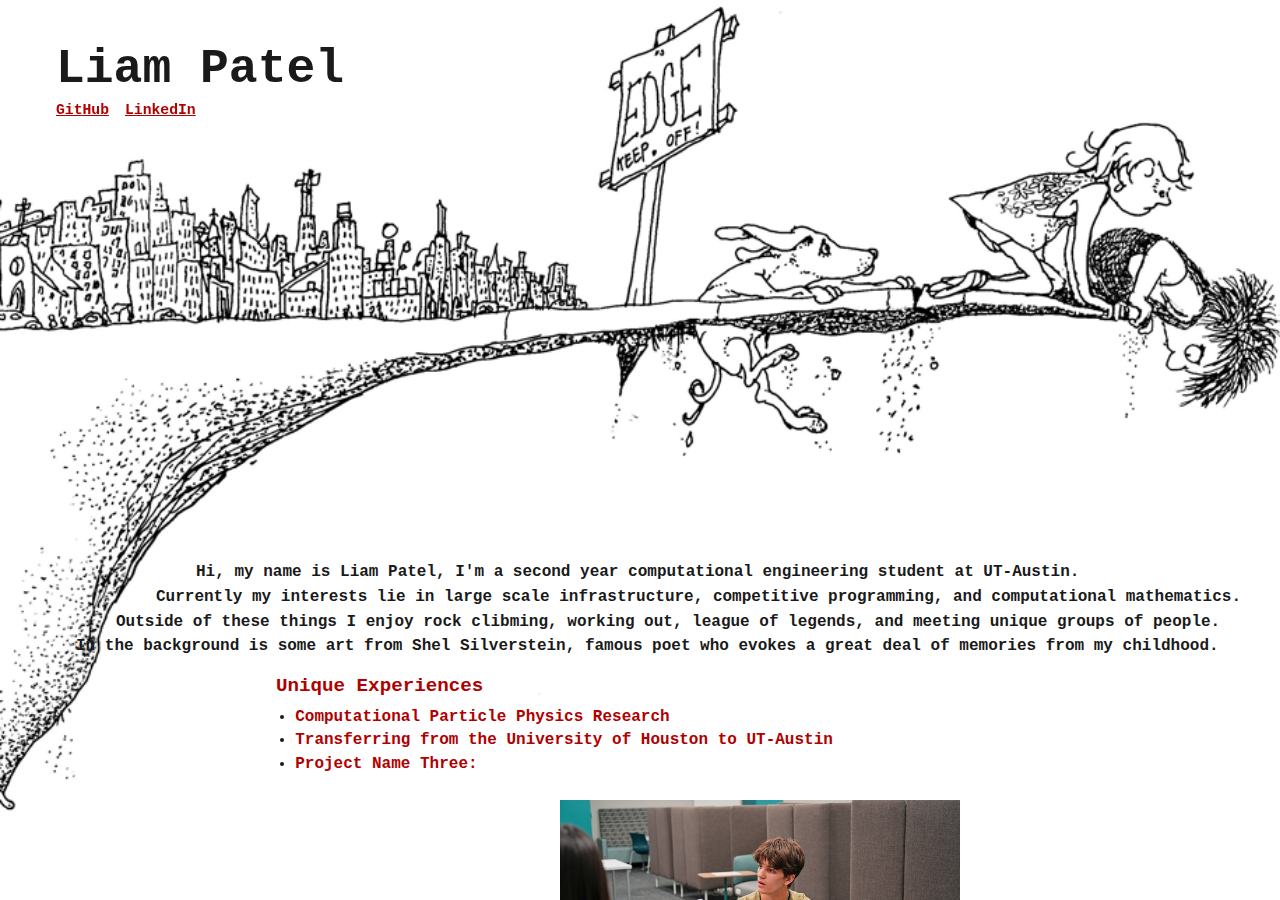
<file: index.html>
<!DOCTYPE html>
<html lang="en">
<head>
  <meta charset="UTF-8" />
  <meta name="viewport" content="width=device-width, initial-scale=1" />
  <title>Liam Patel</title>
  <link rel="stylesheet" href="styles.css" />
</head>
<body>
  <div class="page">
    <header class="site-header">
      <a class="site-title" href="/">Liam Patel</a>
      <nav class="header-links" aria-label="Social links">
        <a href="https://github.com/H4lps" rel="me">GitHub</a>
        <a href="https://www.linkedin.com/in/liam-patel-19p/" rel="me">LinkedIn</a>
      </nav>
    </header>

    <aside class="profile-card">
      <a class="profile-photo-link" href="about-photo.html">
        <img src="assets/image_hacktx.png" alt="Liam Patel at HackTX" />
      </a>
      <p class="profile-caption">
        Click on this photo of me to learn more!!!
      </p>
    </aside>

    <main class="content">
      <section id="intro" class="section">
        <p class="line line-1">Hi, my name is Liam Patel, I'm a second year computational engineering student at UT-Austin.</p>
        <p class="line line-2">Currently my interests lie in large scale infrastructure, competitive programming, and computational mathematics.</p>
        <p class="line line-3">Outside of these things I enjoy rock clibming, working out, league of legends, and meeting unique groups of people.</p>
        <p class="line line-4">In the background is some art from Shel Silverstein, famous poet who evokes a great deal of memories from my childhood.</p>
      </section>

      <section id="experiences" class="section">
        <h2>Unique Experiences</h2>
        <ul class="experiences-list">
          <li><strong>Computational Particle Physics Research</strong></li>
          <li><strong>Transferring from the University of Houston to UT-Austin</strong></li>
          <li><strong>Project Name Three:</strong></li>
        </ul>
      </section>
    </main>
  </div>
</body>
</html>
</file>
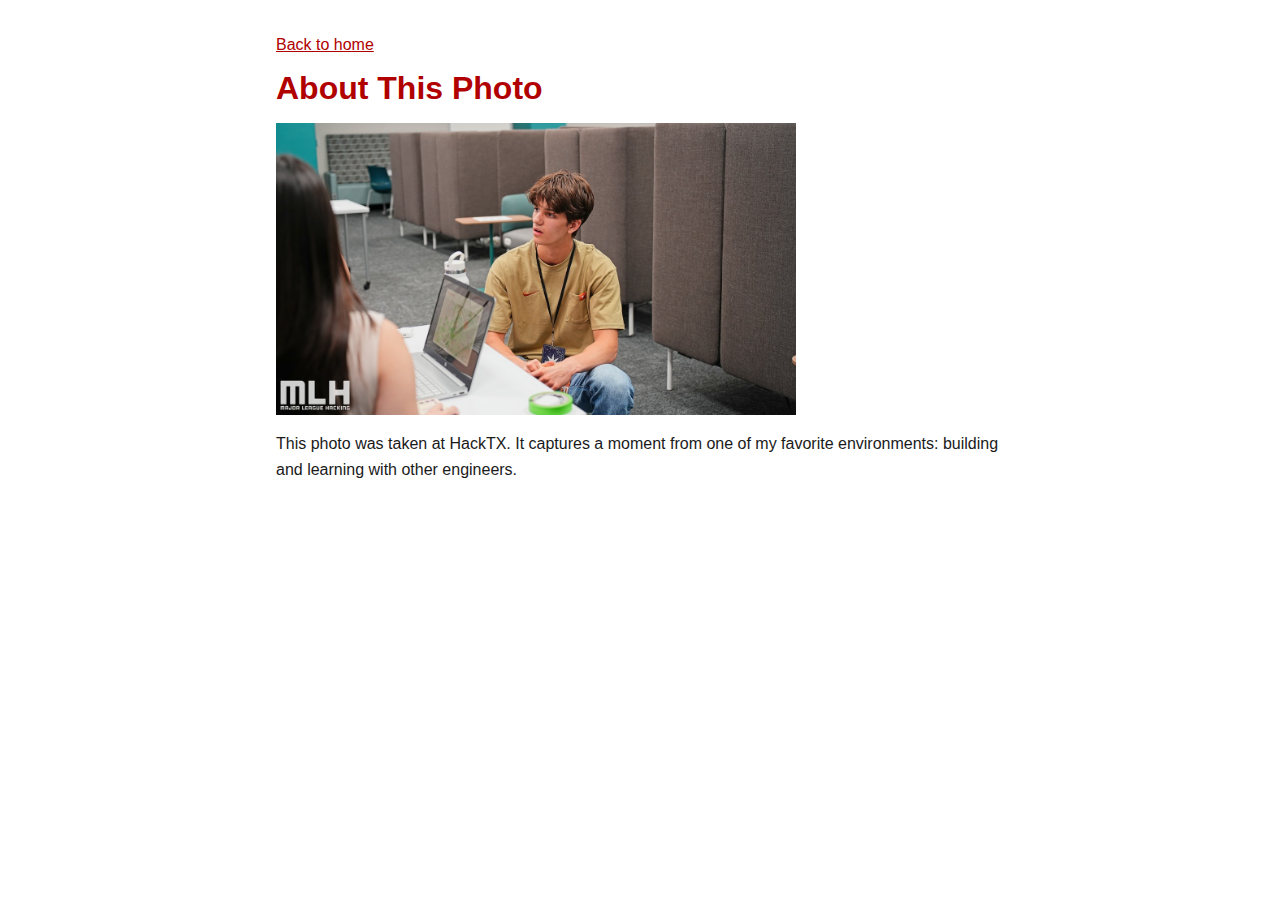
<file: about-photo.html>
<!DOCTYPE html>
<html lang="en">
<head>
  <meta charset="UTF-8" />
  <meta name="viewport" content="width=device-width, initial-scale=1" />
  <title>About This Photo | Liam Patel</title>
  <style>
    :root {
      --text: #1a1a1a;
      --red: #b00000;
      --bg: #ffffff;
    }

    * {
      box-sizing: border-box;
    }

    body {
      margin: 0;
      font-family: "Segoe UI", Tahoma, Geneva, Verdana, sans-serif;
      color: var(--text);
      background: var(--bg);
    }

    .wrap {
      max-width: 760px;
      margin: 0 auto;
      padding: 2rem 1rem 2.5rem;
    }

    a {
      color: var(--red);
    }

    h1 {
      margin: 0 0 1rem;
      color: var(--red);
    }

    img {
      display: block;
      width: min(100%, 520px);
      height: auto;
      margin-bottom: 1rem;
    }

    p {
      margin: 0 0 0.75rem;
      line-height: 1.6;
    }
  </style>
</head>
<body>
  <main class="wrap">
    <p><a href="index.html">Back to home</a></p>
    <h1>About This Photo</h1>
    <img src="assets/image_hacktx.png" alt="Liam Patel at HackTX" />
    <p>
      This photo was taken at HackTX. It captures a moment from one of my
      favorite environments: building and learning with other engineers.
    </p>
  </main>
</body>
</html>
</file>
<file: styles.css>
:root {
  color-scheme: light;
  --white: #ffffff;
  --red: #b00000;
  --yellow: #ffd84d;
  --text: #1a1a1a;
  --line: #e6e6e6;
}

*,
*::before,
*::after {
  box-sizing: border-box;
}

body {
  margin: 0;
  min-height: 100vh;
  font-family: "Segoe UI", Tahoma, Geneva, Verdana, sans-serif;
  color: var(--text);
  background: url("assets/silver.png") center / cover no-repeat fixed;
}

a {
  color: var(--red);
}

a:hover,
a:focus-visible {
  color: #7f0000;
}

.page {
  max-width: 760px;
  margin: 0 auto;
  padding: 2rem 1rem 2.5rem;
}

.site-header {
  position: fixed;
  top: 30px;
  left: 40px;
  margin: 0;
  padding: 0.75rem 1rem;
  font-family: 'Courier New', Courier, monospace;
  display: flex;
  flex-direction: column;
  align-items: flex-start;
  gap: 0.35rem;
}


.site-title {
  color: var(--text);
  font-size: 3.0rem;
  font-weight: 700;
  text-decoration: none;
}

.header-links {
  display: flex;
  gap: 1rem;
  font-size: 0.92rem;
  font-weight: 600;
}

.profile-card {
  position: fixed;
  top: 50rem;
  right: 20rem;
  width: clamp(400px, 18vw, 230px);
  display: flex;
  flex-direction: column;
  gap: 0.4rem;
}

.profile-photo-link {
  display: block;
  width: 100%;
}

.profile-photo-link img {
  display: block;
  width: 100%;
  height: auto;
}

.profile-caption {
  margin: 0;
  font-size: 0.78rem;
  line-height: 1.35;
}

.content {
  margin-top: 33rem;
  display: grid;
  gap: 1rem;
  font-weight: 600;
  font-family: 'Courier New', Courier, monospace;
  font-size: 1rem;
  max-width: 1500px;
}
.line {
  margin: 0;
  white-space: nowrap;
}

.line-1 {
  margin-left: -5rem;
}

.line-2 {
  margin-left: -7.5rem;
}

.line-3 {
  margin-left: -10rem;
}
.line-4 {
  margin-left: -12.5rem;
}

.section {
  border: 0;
  background: transparent;
  padding: 0;
}

h1,
h2 {
  margin: 0 0 0.65rem;
  color: var(--red);
}

h1 {
  font-size: clamp(1.7rem, 4vw, 2.3rem);
}

h2 {
  font-size: 1.2rem;
}

p {
  margin: 0;
  line-height: 1.55;
}

.simple-list,
.experiences-list {
  margin: 0;
  padding-left: 1.2rem;
}

.simple-list li,
.experiences-list li {
  margin: 0.35rem 0;
}

.experiences-list strong {
  color: var(--red);
}

::selection {
  background: var(--yellow);
}

@media (max-width: 640px) {
  .site-header {
    flex-direction: column;
    align-items: flex-start;
  }

  .profile-card {
    position: static;
    width: min(72vw, 260px);
    margin: 8.5rem auto 0.5rem;
  }
}
</file>
